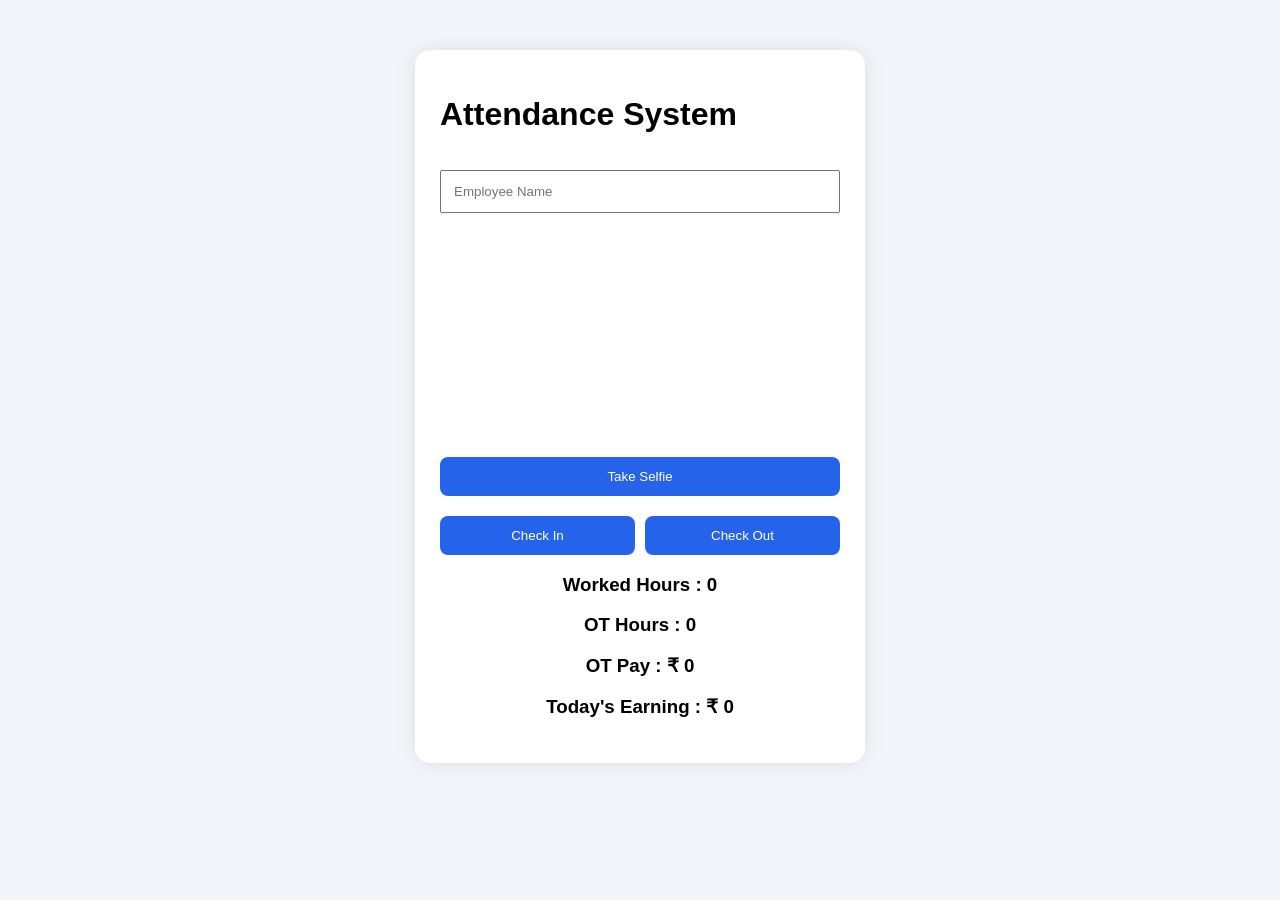
<file: index.html>
<!DOCTYPE html>
<html>

<head>

<title>Attendance System</title>

<link rel="stylesheet" href="style.css">

</head>

<body>

<div class="container">

<h1>Attendance System</h1>


<input type="text"
id="name"
placeholder="Employee Name">



<video id="camera" autoplay playsinline></video>


<canvas id="canvas"></canvas>


<img id="preview">



<div class="btns">

<button onclick="capturePhoto()">

Take Selfie

</button>

</div>



<div class="btns">

<button onclick="checkIn()">

Check In

</button>


<button onclick="checkOut()">

Check Out

</button>

</div>




<h3>

Worked Hours :

<span id="hours">

0

</span>

</h3>



<h3>

OT Hours :

<span id="ot">

0

</span>

</h3>




<h3>

OT Pay :

₹<span id="otpay">

0

</span>

</h3>




<h3>

Today's Earning :

₹<span id="salary">

0

</span>

</h3>



<p id="result"></p>



</div>


<script src="script.js"></script>

</body>

</html>
</file>
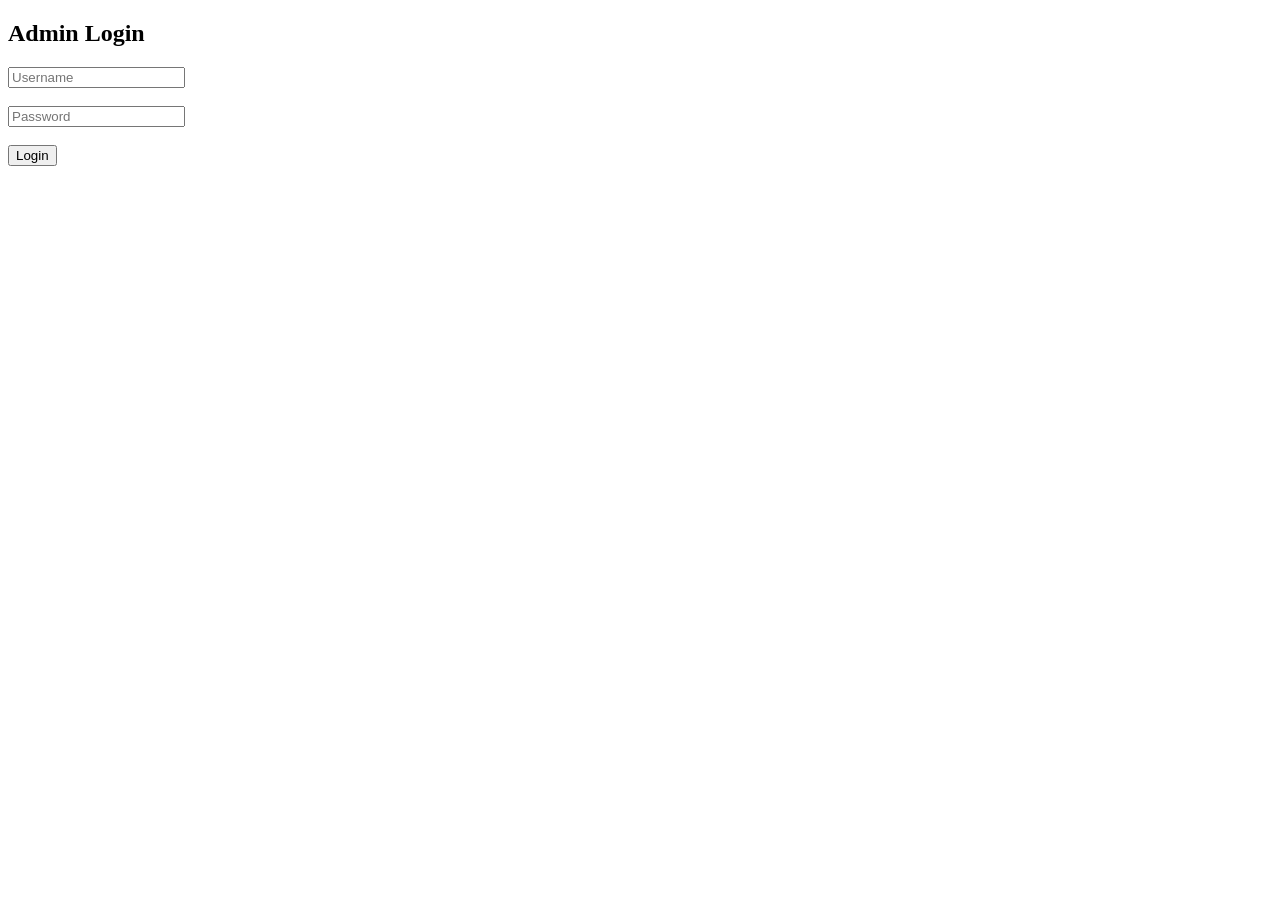
<file: admin.html>
<!DOCTYPE html>
<html>
<head>
<title>Admin Login</title>
</head>

<body>

<h2>Admin Login</h2>

<input type="text" id="user" placeholder="Username">
<br><br>

<input type="password" id="pass" placeholder="Password">
<br><br>

<button onclick="login()">
Login
</button>

<script>

function login(){

let u=document.getElementById("user").value;
let p=document.getElementById("pass").value;

if(u=="ARAV@2026" && p=="ARAV121"){

window.location.href="dashboard.html";

}
else{

alert("Wrong Username or Password");

}

}

</script>

</body>
</html>
</file>
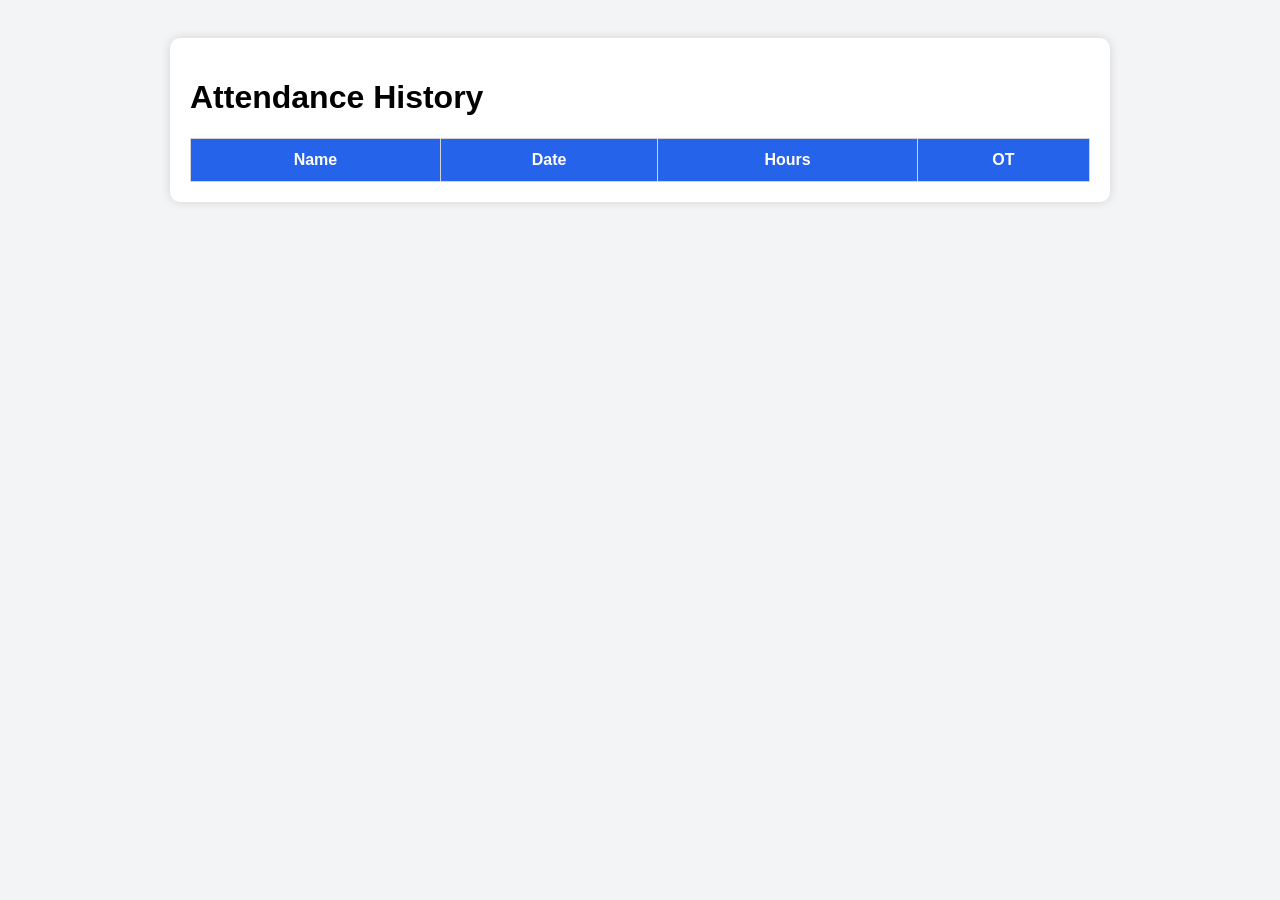
<file: attendance-history.html>
<!DOCTYPE html>
<html>

<head>

<title>Attendance History</title>

<style>

body{

font-family:Arial;
background:#f3f4f6;
padding:30px;

}

.box{

max-width:900px;
margin:auto;

background:white;

padding:20px;

border-radius:10px;

box-shadow:0 0 10px lightgray;

}

table{

width:100%;

border-collapse:collapse;

margin-top:20px;

}

th,td{

padding:12px;

border:1px solid lightgray;

text-align:center;

}

th{

background:#2563eb;

color:white;

}

</style>

</head>

<body>


<div class="box">

<h1>Attendance History</h1>

<table>

<thead>

<tr>

<th>Name</th>
<th>Date</th>
<th>Hours</th>
<th>OT</th>

</tr>

</thead>


<tbody id="data">

</tbody>


</table>


</div>



<script>


let attendance = JSON.parse(

localStorage.getItem("attendance")

)||[];


let html="";


attendance.forEach(a=>{


html+=`

<tr>

<td>${a.name}</td>

<td>${a.date}</td>

<td>${a.hours}</td>

<td>${a.ot}</td>

</tr>

`;

});


document.getElementById("data").innerHTML=html;



</script>



</body>

</html>
</file>
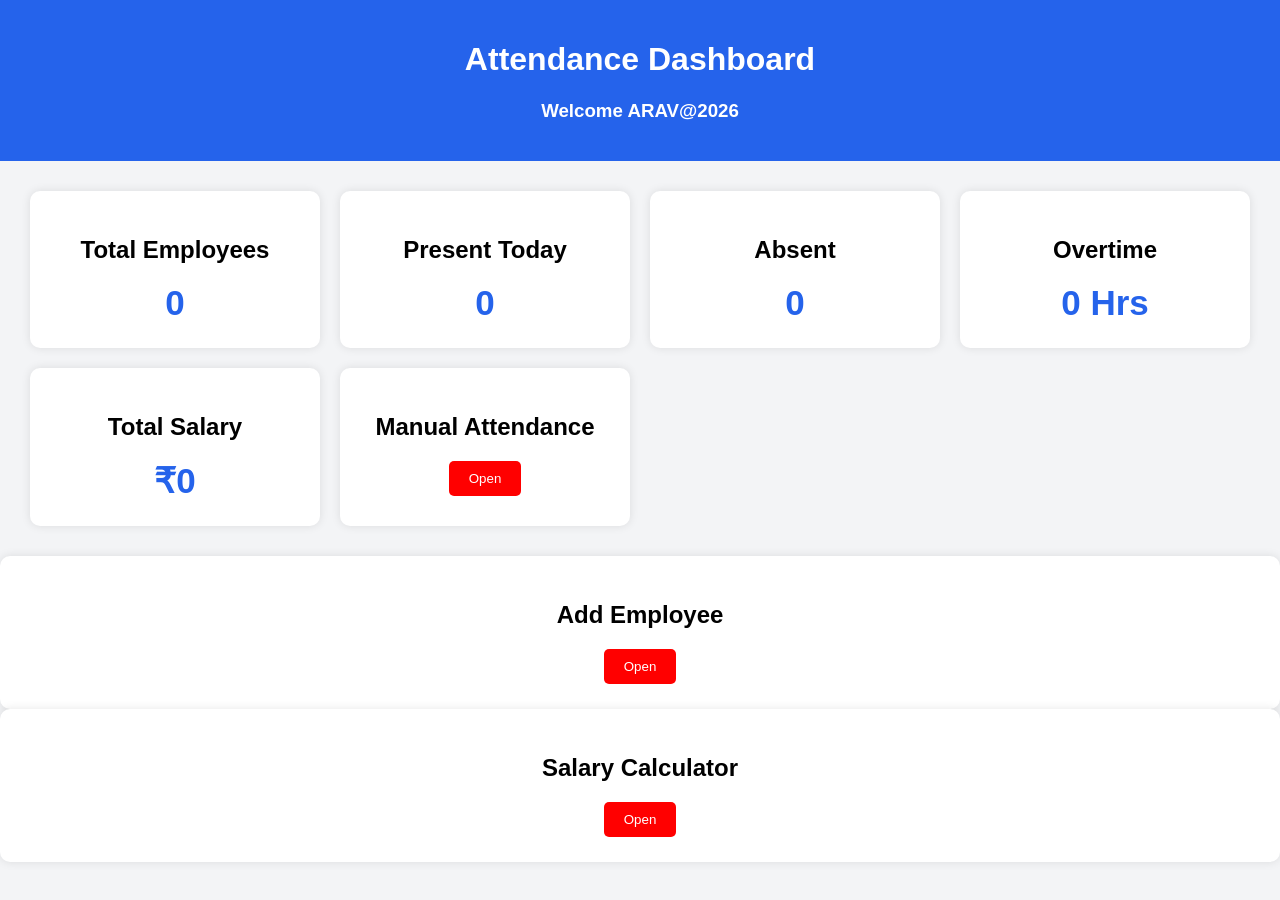
<file: dashboard.html>
<!DOCTYPE html>
<html>

<head>

<title>Dashboard</title>

<style>

body{

margin:0;
font-family:Arial;
background:#f3f4f6;

}


.header{

background:#2563eb;

color:white;

padding:20px;

text-align:center;

}


.container{

display:grid;

grid-template-columns:repeat(auto-fit,minmax(250px,1fr));

gap:20px;

padding:30px;

}


.card{


background:white;

padding:25px;

border-radius:10px;


box-shadow:0 0 10px rgba(0,0,0,.1);


text-align:center;


}


.num{


font-size:35px;

font-weight:bold;

margin-top:10px;

color:#2563eb;

}


button{


padding:10px 20px;


background:red;

color:white;


border:none;

border-radius:5px;

cursor:pointer;


}



</style>

</head>

<body>


<div class="header">

<h1>Attendance Dashboard</h1>

<h3>Welcome ARAV@2026</h3>

</div>



<div class="container">


<div class="card">

<h2>Total Employees</h2>

<div class="num">

0

</div>

</div>




<div class="card">

<h2>Present Today</h2>

<div class="num">

0

</div>

</div>



<div class="card">

<h2>Absent</h2>

<div class="num">

0

</div>

</div>




<div class="card">

<h2>Overtime</h2>

<div class="num">

0 Hrs

</div>

</div>




<div class="card">

<h2>Total Salary</h2>

<div class="num">

₹0

</div>

</div>



<div class="card">

<h2>Manual Attendance</h2>

<button onclick="window.location.href='manual.html'">

Open

</button>

</div>



</div>

</body>

</html>
<div class="card">

<h2>Add Employee</h2>

<button onclick="window.location.href='employee.html'">
Open
</button>

</div>
<div class="card">

<h2>Salary Calculator</h2>

<button onclick="window.location.href='salary.html'">
Open
</button>

</div>
</file>
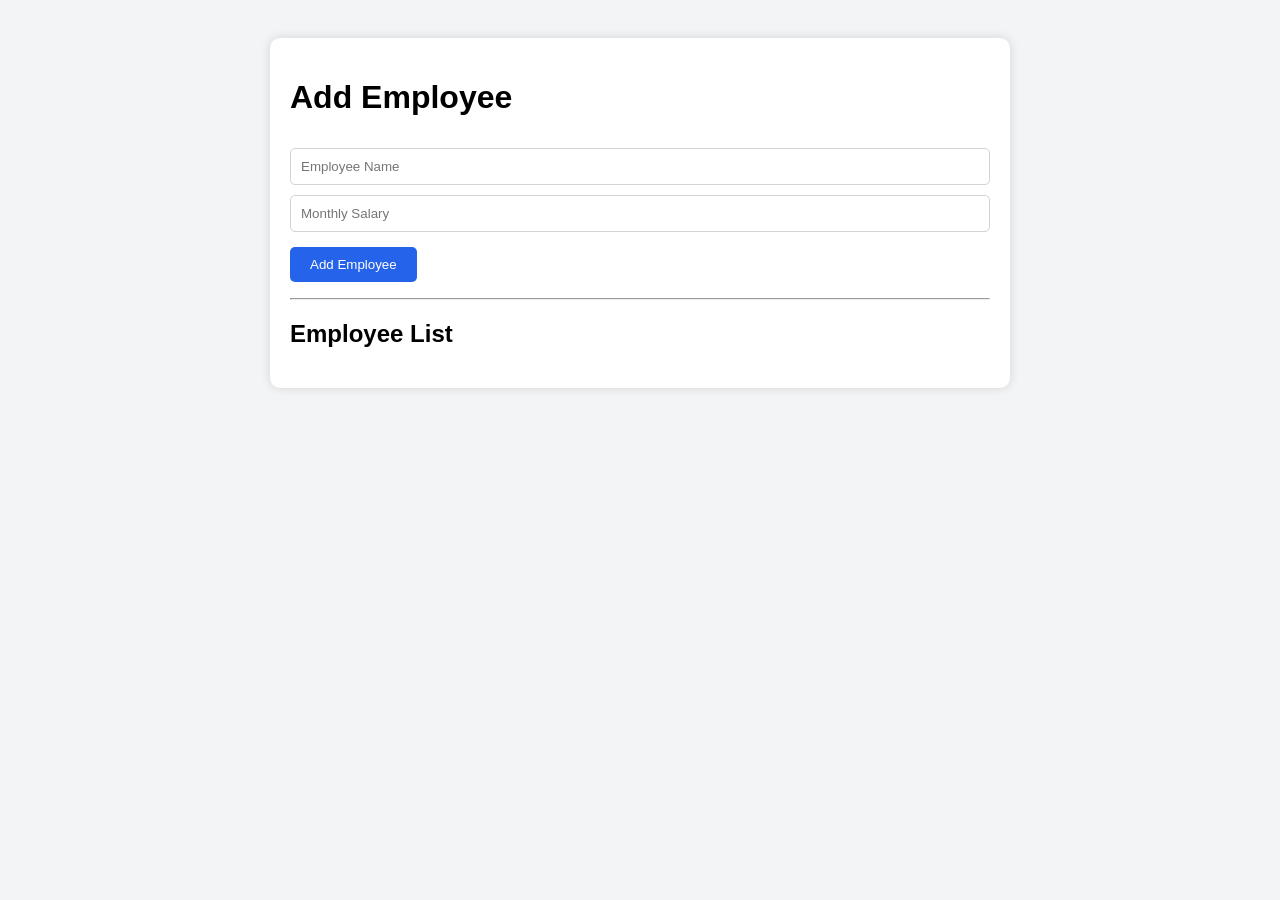
<file: employee.html>
<!DOCTYPE html>
<html>

<head>

<title>Employees</title>

<style>

body{

font-family:Arial;
background:#f3f4f6;
padding:30px;

}

.box{

max-width:700px;
margin:auto;

background:white;

padding:20px;

border-radius:10px;

box-shadow:0 0 10px lightgray;

}

input{

width:100%;

padding:10px;

margin-top:10px;

box-sizing:border-box;

border:1px solid lightgray;

border-radius:5px;

}

button{

margin-top:15px;

padding:10px 20px;

background:#2563eb;

color:white;

border:none;

border-radius:5px;

cursor:pointer;

}

button:hover{

background:#1d4ed8;

}

#msg{

margin-top:15px;

color:green;

font-weight:bold;

}

.employee{

padding:10px;

margin-top:10px;

background:#f1f5f9;

border-radius:5px;

}

</style>

</head>

<body>


<div class="box">

<h1>Add Employee</h1>


<input
id="empname"
placeholder="Employee Name">


<input
id="salary"
placeholder="Monthly Salary">


<button onclick="addEmployee()">

Add Employee

</button>


<p id="msg"></p>


<hr>


<h2>Employee List</h2>


<div id="list"></div>



</div>



<script>


showEmployees();



function addEmployee(){


let name=document.getElementById("empname").value;

let salary=document.getElementById("salary").value;



if(name=="" || salary=="")
{

alert("Fill all fields");

return;

}



let employees = JSON.parse(

localStorage.getItem("employees")

)||[];




employees.push({

name:name,

salary:salary

});




localStorage.setItem(

"employees",

JSON.stringify(employees)

);




document.getElementById("msg").innerHTML=

"✅ Employee Added Successfully";



document.getElementById("empname").value="";

document.getElementById("salary").value="";



showEmployees();


}




function showEmployees(){


let employees = JSON.parse(

localStorage.getItem("employees")

)||[];



let html="";



employees.forEach(emp=>{


html+=`


<div class="employee">

<b>${emp.name}</b>

<br>

Salary : ₹${emp.salary}


</div>


`;



});



document.getElementById("list").innerHTML=html;


}



</script>



</body>

</html>
</file>
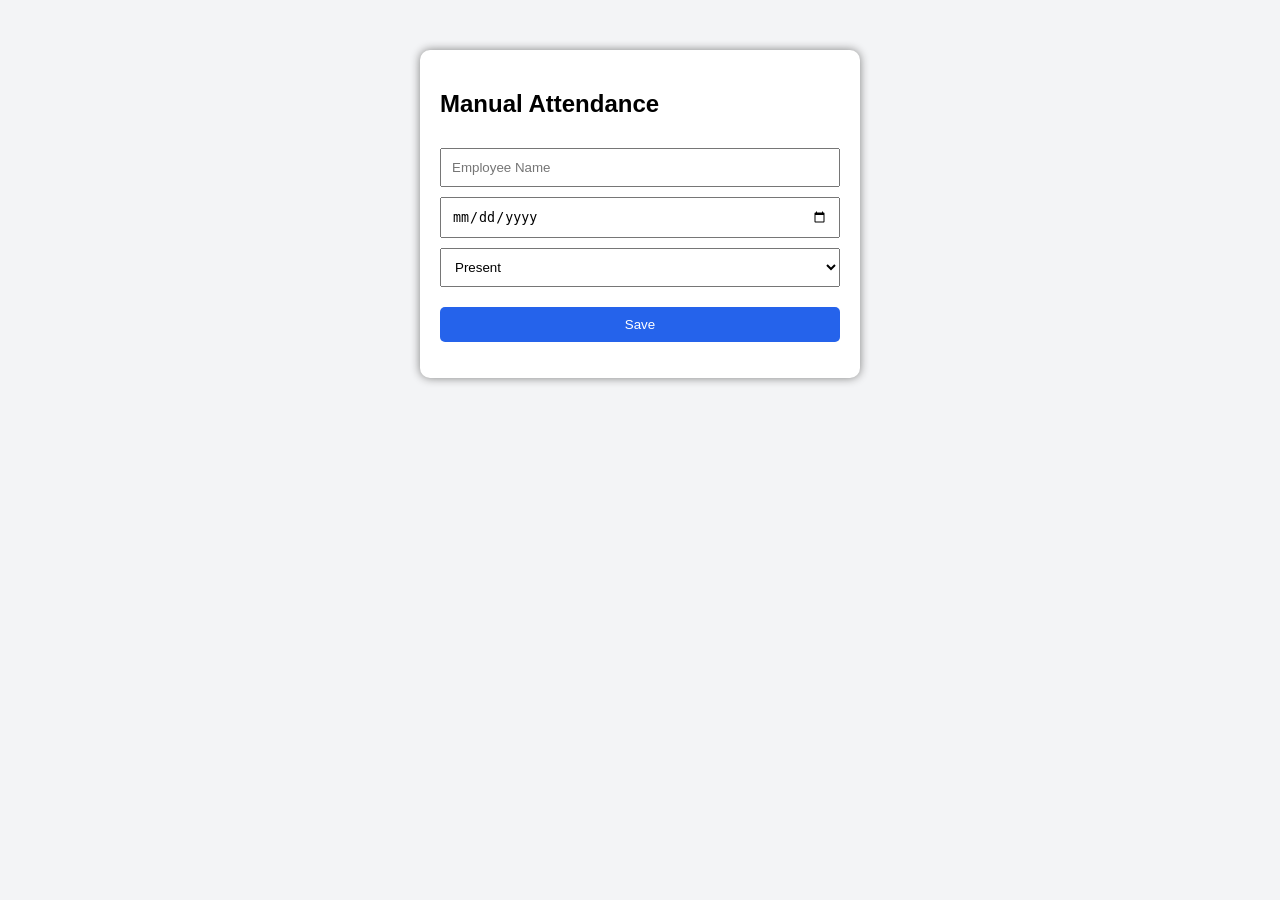
<file: manual.html>
<!DOCTYPE html>
<html>

<head>

<title>Manual Attendance</title>

<style>

body{

font-family:Arial;
background:#f3f4f6;

}

.box{

width:400px;
margin:50px auto;

padding:20px;

background:white;

border-radius:10px;

box-shadow:0 0 10px gray;

}

input,select{

width:100%;
padding:10px;
margin-top:10px;

box-sizing:border-box;

}

button{

width:100%;

padding:10px;

margin-top:20px;

background:#2563eb;

color:white;

border:none;

border-radius:5px;

cursor:pointer;

}

</style>

</head>


<body>

<div class="box">

<h2>Manual Attendance</h2>


<input id="emp" placeholder="Employee Name">


<input type="date" id="date">


<select id="status">

<option>Present</option>

<option>Absent</option>

</select>



<button onclick="saveAttendance()">

Save

</button>


<p id="msg"></p>


</div>



<script>


function saveAttendance(){


let emp=document.getElementById("emp").value;

let date=document.getElementById("date").value;

let status=document.getElementById("status").value;



let data=JSON.parse(

localStorage.getItem("manual")

)||[];



data.push({

emp,

date,

status

});



localStorage.setItem(

"manual",

JSON.stringify(data)

);



document.getElementById("msg").innerHTML=

"✅ Attendance Saved";


}


</script>


</body>

</html>
</file>
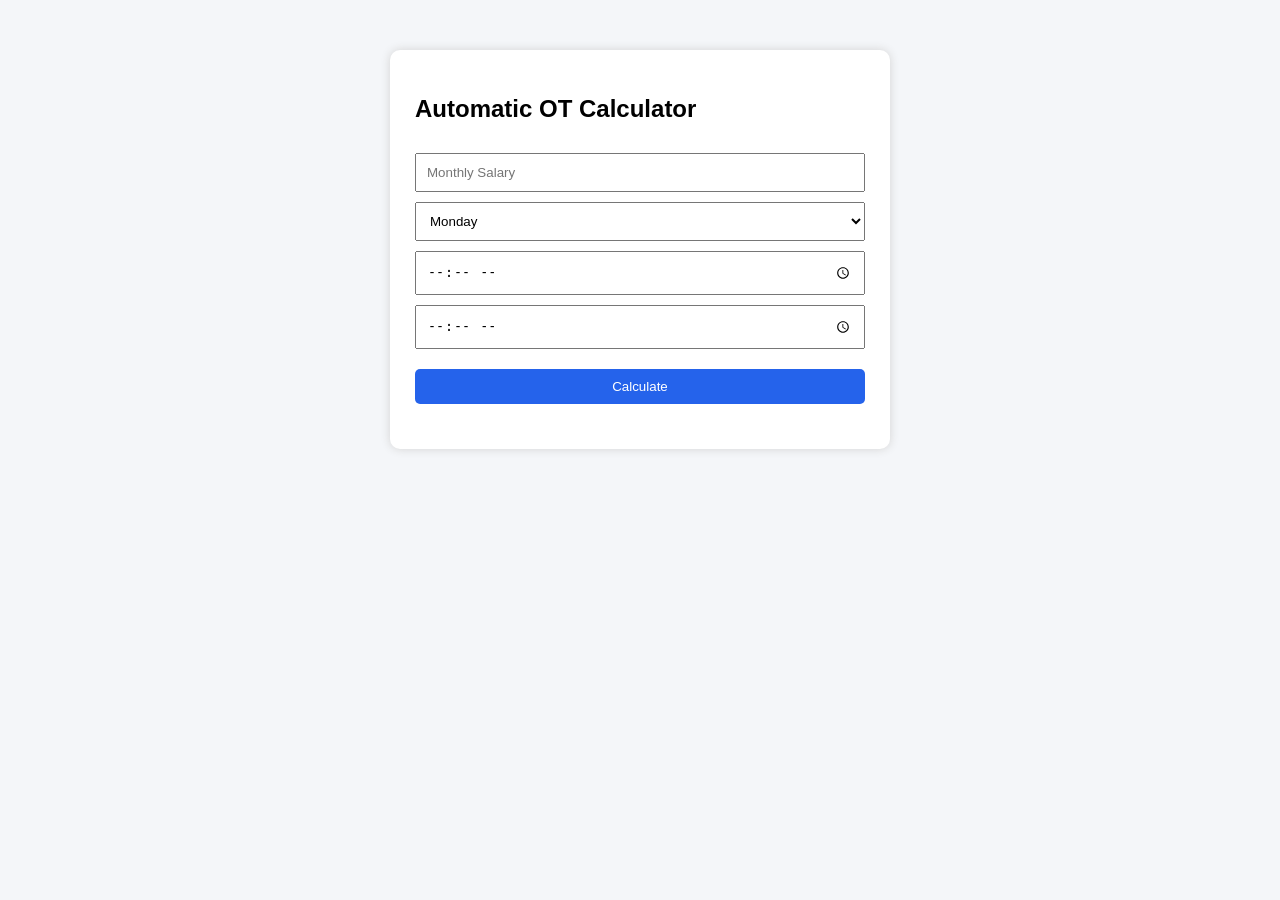
<file: ot.html>
<!DOCTYPE html>
<html>

<head>

<title>OT Calculator</title>

<style>

body{

font-family:Arial;
background:#f4f6f9;

}

.box{

width:450px;

margin:50px auto;

padding:25px;

background:white;

border-radius:10px;

box-shadow:0 0 10px lightgray;

}

input,select{

width:100%;

padding:10px;

margin-top:10px;

box-sizing:border-box;

}

button{

width:100%;

padding:10px;

margin-top:20px;

background:#2563eb;

color:white;

border:none;

cursor:pointer;

border-radius:5px;

}

#result{

margin-top:20px;

font-size:18px;

}

</style>

</head>

<body>


<div class="box">


<h2>Automatic OT Calculator</h2>


<input id="salary" placeholder="Monthly Salary">

<select id="day">

<option>Monday</option>
<option>Tuesday</option>
<option>Wednesday</option>
<option>Thursday</option>
<option>Friday</option>
<option>Saturday</option>
<option>Sunday</option>

</select>



<input type="time" id="in">

<input type="time" id="out">



<button onclick="calculateOT()">

Calculate

</button>



<div id="result"></div>



</div>



<script>

function calculateOT(){


let salary = Number(document.getElementById("salary").value);

let day = document.getElementById("day").value;

let intime = document.getElementById("in").value;

let outtime = document.getElementById("out").value;



let inHour = new Date("2000-01-01 "+intime);

let outHour = new Date("2000-01-01 "+outtime);



let worked = (outHour-inHour)/1000/60/60;



let ot=0;



if(day=="Sunday"){

ot=worked;

}
else{

if(worked>9){

ot=worked-9;
}

}


let otRate = salary/30/9;

let otPay = ot*otRate;



document.getElementById("result").innerHTML=`

<p>Worked Hours : ${worked.toFixed(2)}</p>

<p>OT Hours : ${ot.toFixed(2)}</p>

<p>OT Rate : ₹${otRate.toFixed(2)}</p>

<h3>OT Pay : ₹${otPay.toFixed(2)}</h3>

`;



}

</script>

</body>
</html>
</file>
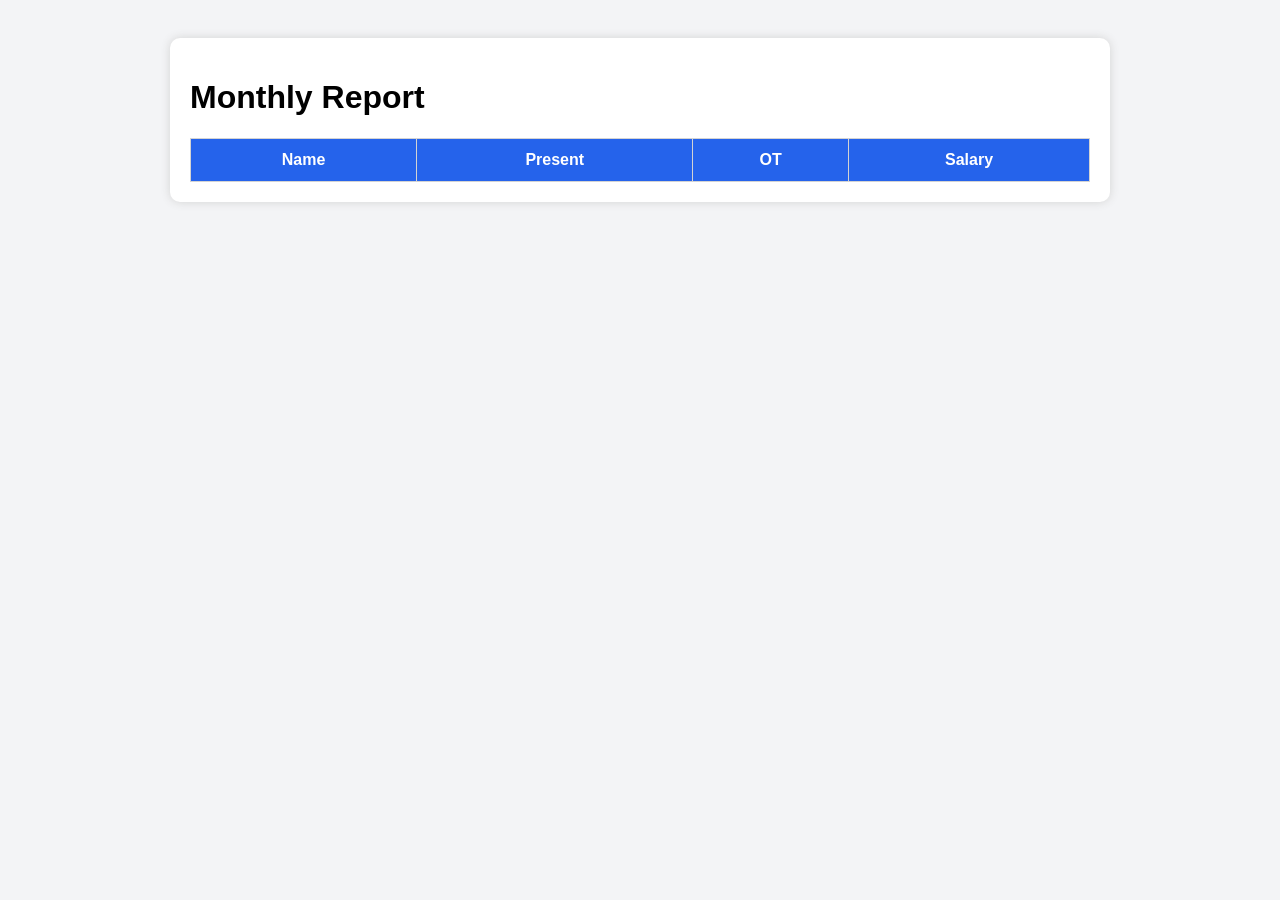
<file: report.html>
<!DOCTYPE html>
<html>

<head>

<title>Monthly Report</title>


<style>

body{

font-family:Arial;

background:#f3f4f6;

padding:30px;

}


.box{

max-width:900px;

margin:auto;


background:white;


padding:20px;


border-radius:10px;


box-shadow:0 0 10px lightgray;


}



table{


width:100%;

border-collapse:collapse;


margin-top:20px;


}


th,td{


padding:12px;


border:1px solid lightgray;


text-align:center;


}



th{


background:#2563eb;


color:white;


}


</style>


</head>


<body>



<div class="box">

<h1>Monthly Report</h1>



<table>


<thead>

<tr>

<th>Name</th>

<th>Present</th>

<th>OT</th>

<th>Salary</th>

</tr>

</thead>



<tbody id="report">


</tbody>



</table>



</div>



<script src="report.js"></script>


</body>

</html>
</file>
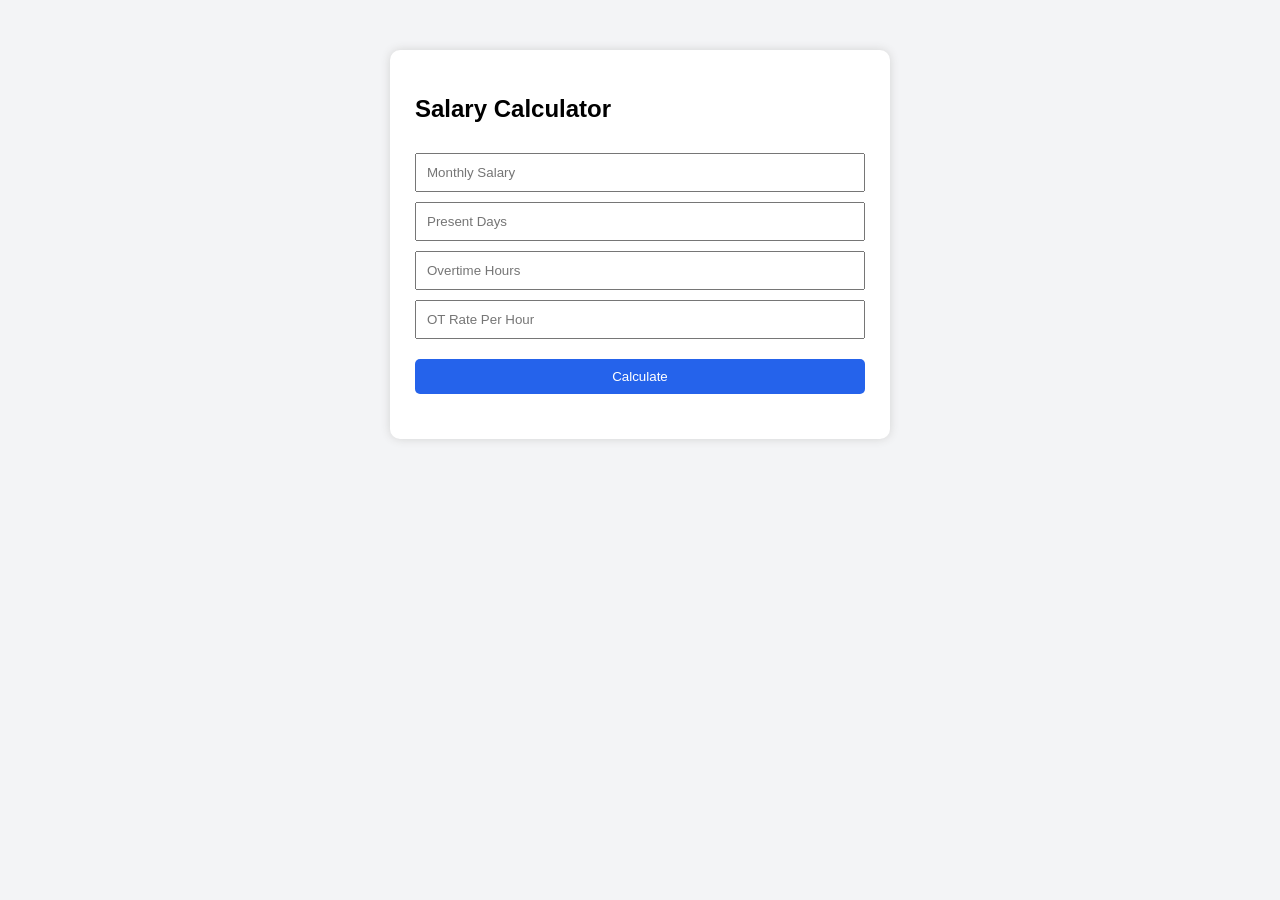
<file: salary.html>
<!DOCTYPE html>
<html>

<head>

<title>Salary Calculator</title>

<style>

body{

font-family:Arial;
background:#f3f4f6;

}

.box{

width:450px;
margin:50px auto;

padding:25px;

background:white;

border-radius:10px;

box-shadow:0 0 10px lightgray;

}

input{

width:100%;
padding:10px;

margin-top:10px;

box-sizing:border-box;

}

button{

width:100%;

padding:10px;

margin-top:20px;

background:#2563eb;

color:white;

border:none;

border-radius:5px;

cursor:pointer;

}

#result{

margin-top:20px;

font-size:18px;

}

</style>

</head>

<body>


<div class="box">


<h2>Salary Calculator</h2>


<input id="salary" placeholder="Monthly Salary">


<input id="days" placeholder="Present Days">


<input id="othours" placeholder="Overtime Hours">


<input id="otrate" placeholder="OT Rate Per Hour">


<button onclick="calculate()">

Calculate

</button>



<div id="result"></div>



</div>




<script>



function calculate(){



let salary=Number(document.getElementById("salary").value);

let days=Number(document.getElementById("days").value);

let othours=Number(document.getElementById("othours").value);

let otrate=Number(document.getElementById("otrate").value);



let daily=salary/30;


let worksalary=daily*days;


let otpay=othours*otrate;


let total=worksalary+otpay;



document.getElementById("result").innerHTML=`

<p>Daily Salary : ₹${daily.toFixed(2)}</p>

<p>Work Salary : ₹${worksalary.toFixed(2)}</p>

<p>OT Pay : ₹${otpay.toFixed(2)}</p>

<h3>Total Salary : ₹${total.toFixed(2)}</h3>

`;



}


</script>



</body>

</html>
</file>
<file: style.css>
body{

margin:0;
font-family:Arial;
background:#f2f5f9;

}


.container{

width:400px;

padding:25px;

margin:50px auto;

background:white;

border-radius:15px;

box-shadow:0 0 20px rgba(0,0,0,.1);

}



input{

width:100%;

padding:12px;

margin-top:15px;

box-sizing:border-box;

}



video{

width:100%;

margin-top:20px;

border-radius:10px;

}



canvas{

display:none;

}



#preview{

width:150px;

height:150px;

margin:20px auto;

display:none;

border-radius:50%;

object-fit:cover;

border:4px solid green;

}



.btns{

display:flex;

gap:10px;

margin-top:20px;

}



button{

flex:1;

padding:12px;

border:none;

border-radius:8px;

cursor:pointer;

background:#2563eb;

color:white;

}



h3{

text-align:center;

}



#result{

text-align:center;

margin-top:20px;

font-weight:bold;

}
</file>
